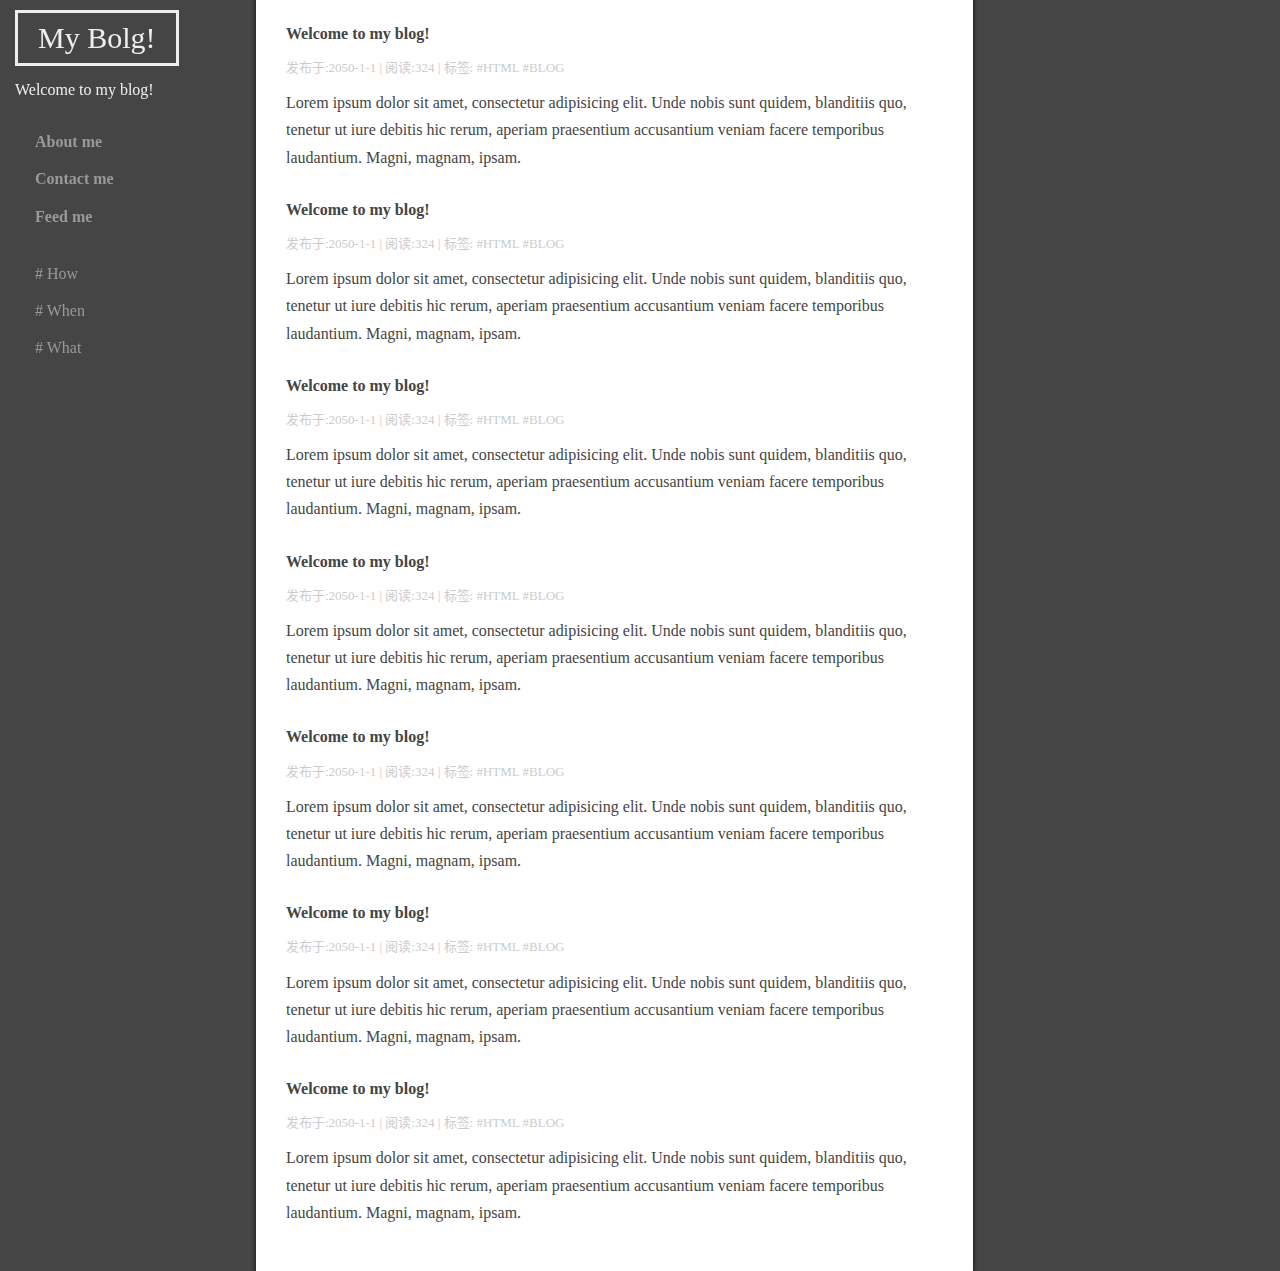
<file: index.html>
<!DOCTYPE html>
<html lang="zh-CN">
<head>
  <meta charset="UTF-8">
  <meta name="viewport" content="width=device-width, initial-scale=1.0">
  <meta http-equiv="X-UA-Compatible" content="ie=edge">
  <link rel="stylesheet" href="./css/normalize.css">
  <link rel="stylesheet" href="./css/main.css">
  <title>My Blog</title>
</head>
  <body>
  <div class="side-bar">
    <div class="header">
      <a href="index.html" class="logo">My Bolg!</a>
      <div class="intro">Welcome to my blog!</div>
    </div>
    <div class="nav">
      <a href="#" class="item">About me</a>
      <a href="#" class="item">Contact me</a>
      <a href="#" class="item">Feed me</a>
    </div>
    <div class="tag-list">
      <a href="#" class="item"># How</a>
      <a href="#" class="item"># When</a>
      <a href="#" class="item"># What</a>
    </div>
  </div>
  <div class="main">
    <div class="article-list">
    <div class="item">
      <a href="article.html" class="title">Welcome to my blog!</a>
      <div class="status">发布于:2050-1-1 | 阅读:324 | 标签: #HTML #BLOG</div>
      <div class="content">
        Lorem ipsum dolor sit amet, consectetur adipisicing elit. Unde nobis sunt quidem, blanditiis quo, tenetur ut iure debitis hic rerum, aperiam praesentium accusantium veniam facere temporibus laudantium. Magni, magnam, ipsam.
        </div>
      </div>
      <div class="item">
        <a href="article.html" class="title">Welcome to my blog!</a>
        <div class="status">发布于:2050-1-1 | 阅读:324 | 标签: #HTML #BLOG</div>
        <div class="content">
          Lorem ipsum dolor sit amet, consectetur adipisicing elit. Unde nobis sunt quidem, blanditiis quo, tenetur ut iure debitis hic rerum, aperiam praesentium accusantium veniam facere temporibus laudantium. Magni, magnam, ipsam.
          </div>
        </div>
        <div class="item">
          <a href="article.html" class="title">Welcome to my blog!</a>
          <div class="status">发布于:2050-1-1 | 阅读:324 | 标签: #HTML #BLOG</div>
          <div class="content">
            Lorem ipsum dolor sit amet, consectetur adipisicing elit. Unde nobis sunt quidem, blanditiis quo, tenetur ut iure debitis hic rerum, aperiam praesentium accusantium veniam facere temporibus laudantium. Magni, magnam, ipsam.
            </div>
          </div>
          <div class="item">
            <a href="article.html" class="title">Welcome to my blog!</a>
            <div class="status">发布于:2050-1-1 | 阅读:324 | 标签: #HTML #BLOG</div>
            <div class="content">
              Lorem ipsum dolor sit amet, consectetur adipisicing elit. Unde nobis sunt quidem, blanditiis quo, tenetur ut iure debitis hic rerum, aperiam praesentium accusantium veniam facere temporibus laudantium. Magni, magnam, ipsam.
              </div>
            </div>
            <div class="item">
              <a href="article.html" class="title">Welcome to my blog!</a>
              <div class="status">发布于:2050-1-1 | 阅读:324 | 标签: #HTML #BLOG</div>
              <div class="content">
                Lorem ipsum dolor sit amet, consectetur adipisicing elit. Unde nobis sunt quidem, blanditiis quo, tenetur ut iure debitis hic rerum, aperiam praesentium accusantium veniam facere temporibus laudantium. Magni, magnam, ipsam.
                </div>
              </div>
              <div class="item">
                <a href="article.html" class="title">Welcome to my blog!</a>
                <div class="status">发布于:2050-1-1 | 阅读:324 | 标签: #HTML #BLOG</div>
                <div class="content">
                  Lorem ipsum dolor sit amet, consectetur adipisicing elit. Unde nobis sunt quidem, blanditiis quo, tenetur ut iure debitis hic rerum, aperiam praesentium accusantium veniam facere temporibus laudantium. Magni, magnam, ipsam.
                  </div>
                </div>
                <div class="item">
                  <a href="article.html" class="title">Welcome to my blog!</a>
                  <div class="status">发布于:2050-1-1 | 阅读:324 | 标签: #HTML #BLOG</div>
                  <div class="content">
                    Lorem ipsum dolor sit amet, consectetur adipisicing elit. Unde nobis sunt quidem, blanditiis quo, tenetur ut iure debitis hic rerum, aperiam praesentium accusantium veniam facere temporibus laudantium. Magni, magnam, ipsam.
                    </div>
                  </div>

    </div>
  </div>
  </body>
</html>
</file>
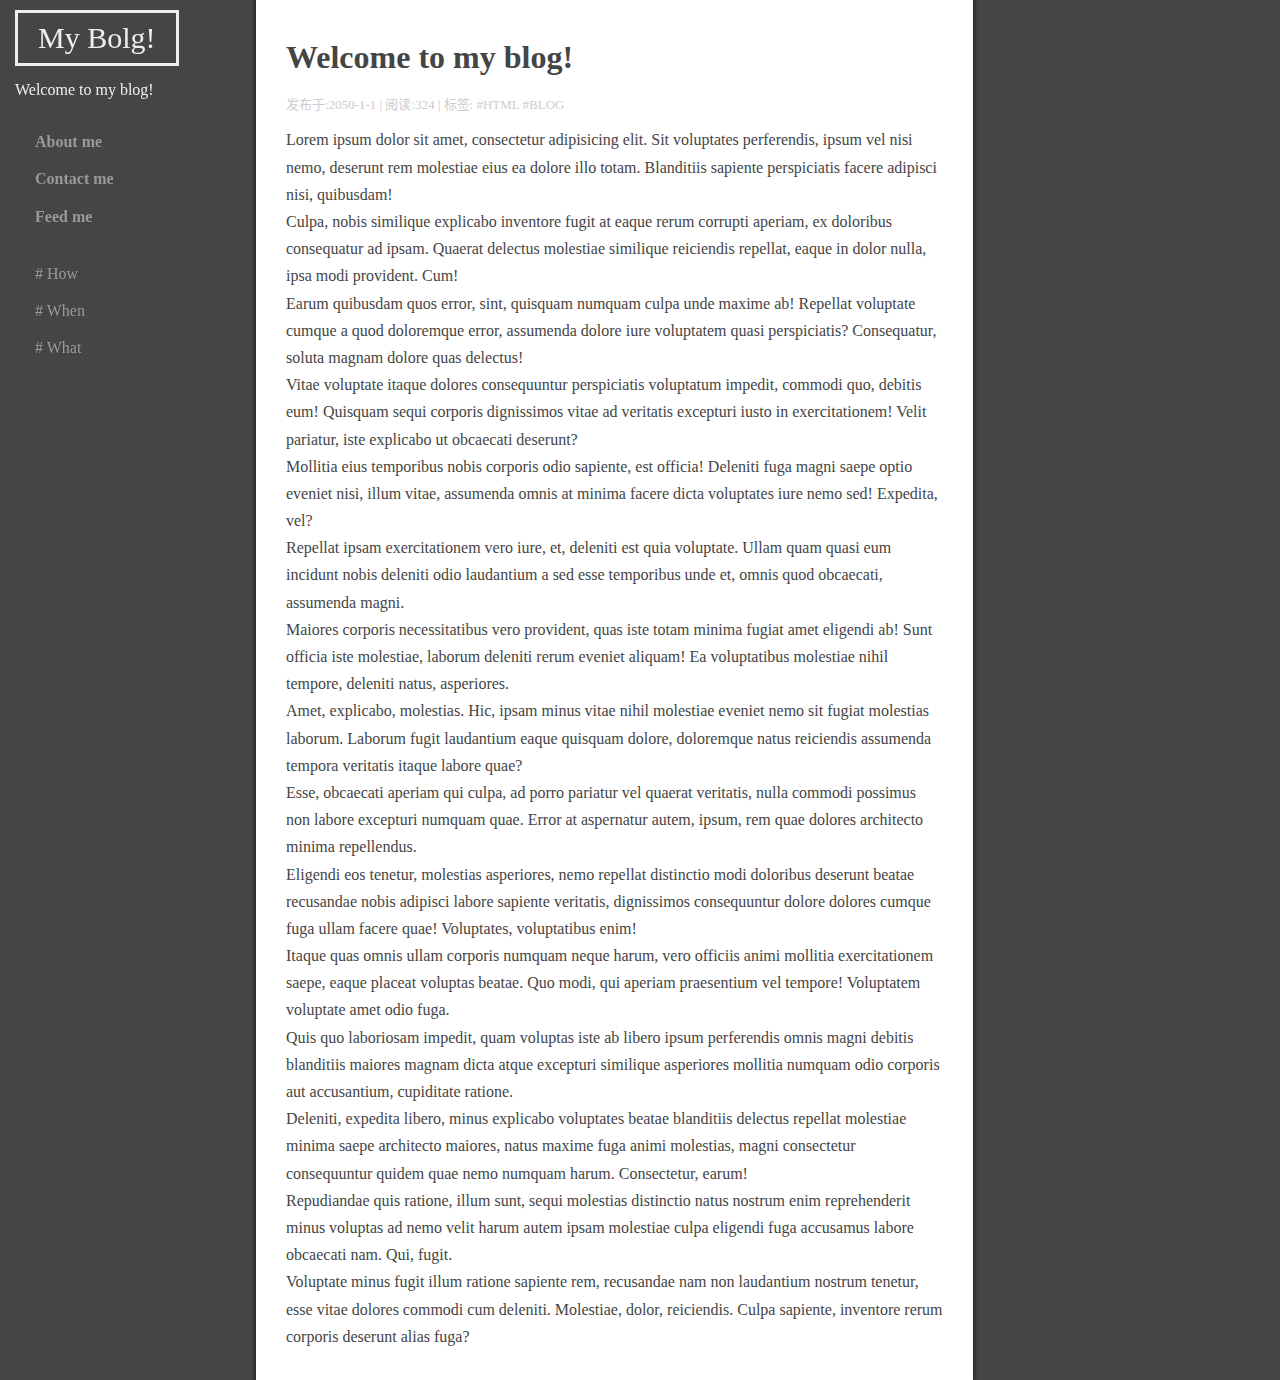
<file: article.html>
<!DOCTYPE html>
<html lang="zh-CN">
<head>
  <meta charset="UTF-8">
  <meta name="viewport" content="width=device-width, initial-scale=1.0">
  <meta http-equiv="X-UA-Compatible" content="ie=edge">
  <link rel="stylesheet" href="./css/normalize.css">
  <link rel="stylesheet" href="./css/main.css">
  <title>My Blog</title>
</head>
  <body>
  <div class="side-bar">
    <div class="header">
      <a href="index.html" class="logo">My Bolg!</a>
      <div class="intro">Welcome to my blog!</div>
    </div>
    <div class="nav">
      <a href="#" class="item">About me</a>
      <a href="#" class="item">Contact me</a>
      <a href="#" class="item">Feed me</a>
    </div>
    <div class="tag-list">
      <a href="#" class="item"># How</a>
      <a href="#" class="item"># When</a>
      <a href="#" class="item"># What</a>
    </div>
  </div>
  <div class="main">
    <div class="article">
      <h1 class="title">Welcome to my blog!</h1>
      <div class="status">发布于:2050-1-1 | 阅读:324 | 标签: #HTML #BLOG</div>
      <div class="content">
        <div>Lorem ipsum dolor sit amet, consectetur adipisicing elit. Sit voluptates perferendis, ipsum vel nisi nemo, deserunt rem molestiae eius ea dolore illo totam. Blanditiis sapiente perspiciatis facere adipisci nisi, quibusdam!</div>
        <div>Culpa, nobis similique explicabo inventore fugit at eaque rerum corrupti aperiam, ex doloribus consequatur ad ipsam. Quaerat delectus molestiae similique reiciendis repellat, eaque in dolor nulla, ipsa modi provident. Cum!</div>
        <div>Earum quibusdam quos error, sint, quisquam numquam culpa unde maxime ab! Repellat voluptate cumque a quod doloremque error, assumenda dolore iure voluptatem quasi perspiciatis? Consequatur, soluta magnam dolore quas delectus!</div>
        <div>Vitae voluptate itaque dolores consequuntur perspiciatis voluptatum impedit, commodi quo, debitis eum! Quisquam sequi corporis dignissimos vitae ad veritatis excepturi iusto in exercitationem! Velit pariatur, iste explicabo ut obcaecati deserunt?</div>
        <div>Mollitia eius temporibus nobis corporis odio sapiente, est officia! Deleniti fuga magni saepe optio eveniet nisi, illum vitae, assumenda omnis at minima facere dicta voluptates iure nemo sed! Expedita, vel?</div>
        <div>Repellat ipsam exercitationem vero iure, et, deleniti est quia voluptate. Ullam quam quasi eum incidunt nobis deleniti odio laudantium a sed esse temporibus unde et, omnis quod obcaecati, assumenda magni.</div>
        <div>Maiores corporis necessitatibus vero provident, quas iste totam minima fugiat amet eligendi ab! Sunt officia iste molestiae, laborum deleniti rerum eveniet aliquam! Ea voluptatibus molestiae nihil tempore, deleniti natus, asperiores.</div>
        <div>Amet, explicabo, molestias. Hic, ipsam minus vitae nihil molestiae eveniet nemo sit fugiat molestias laborum. Laborum fugit laudantium eaque quisquam dolore, doloremque natus reiciendis assumenda tempora veritatis itaque labore quae?</div>
        <div>Esse, obcaecati aperiam qui culpa, ad porro pariatur vel quaerat veritatis, nulla commodi possimus non labore excepturi numquam quae. Error at aspernatur autem, ipsum, rem quae dolores architecto minima repellendus.</div>
        <div>Eligendi eos tenetur, molestias asperiores, nemo repellat distinctio modi doloribus deserunt beatae recusandae nobis adipisci labore sapiente veritatis, dignissimos consequuntur dolore dolores cumque fuga ullam facere quae! Voluptates, voluptatibus enim!</div>
        <div>Itaque quas omnis ullam corporis numquam neque harum, vero officiis animi mollitia exercitationem saepe, eaque placeat voluptas beatae. Quo modi, qui aperiam praesentium vel tempore! Voluptatem voluptate amet odio fuga.</div>
        <div>Quis quo laboriosam impedit, quam voluptas iste ab libero ipsum perferendis omnis magni debitis blanditiis maiores magnam dicta atque excepturi similique asperiores mollitia numquam odio corporis aut accusantium, cupiditate ratione.</div>
        <div>Deleniti, expedita libero, minus explicabo voluptates beatae blanditiis delectus repellat molestiae minima saepe architecto maiores, natus maxime fuga animi molestias, magni consectetur consequuntur quidem quae nemo numquam harum. Consectetur, earum!</div>
        <div>Repudiandae quis ratione, illum sunt, sequi molestias distinctio natus nostrum enim reprehenderit minus voluptas ad nemo velit harum autem ipsam molestiae culpa eligendi fuga accusamus labore obcaecati nam. Qui, fugit.</div>
        <div>Voluptate minus fugit illum ratione sapiente rem, recusandae nam non laudantium nostrum tenetur, esse vitae dolores commodi cum deleniti. Molestiae, dolor, reiciendis. Culpa sapiente, inventore rerum corporis deserunt alias fuga?</div>
      </div>
  </div>
  </body>
</html>
</file>
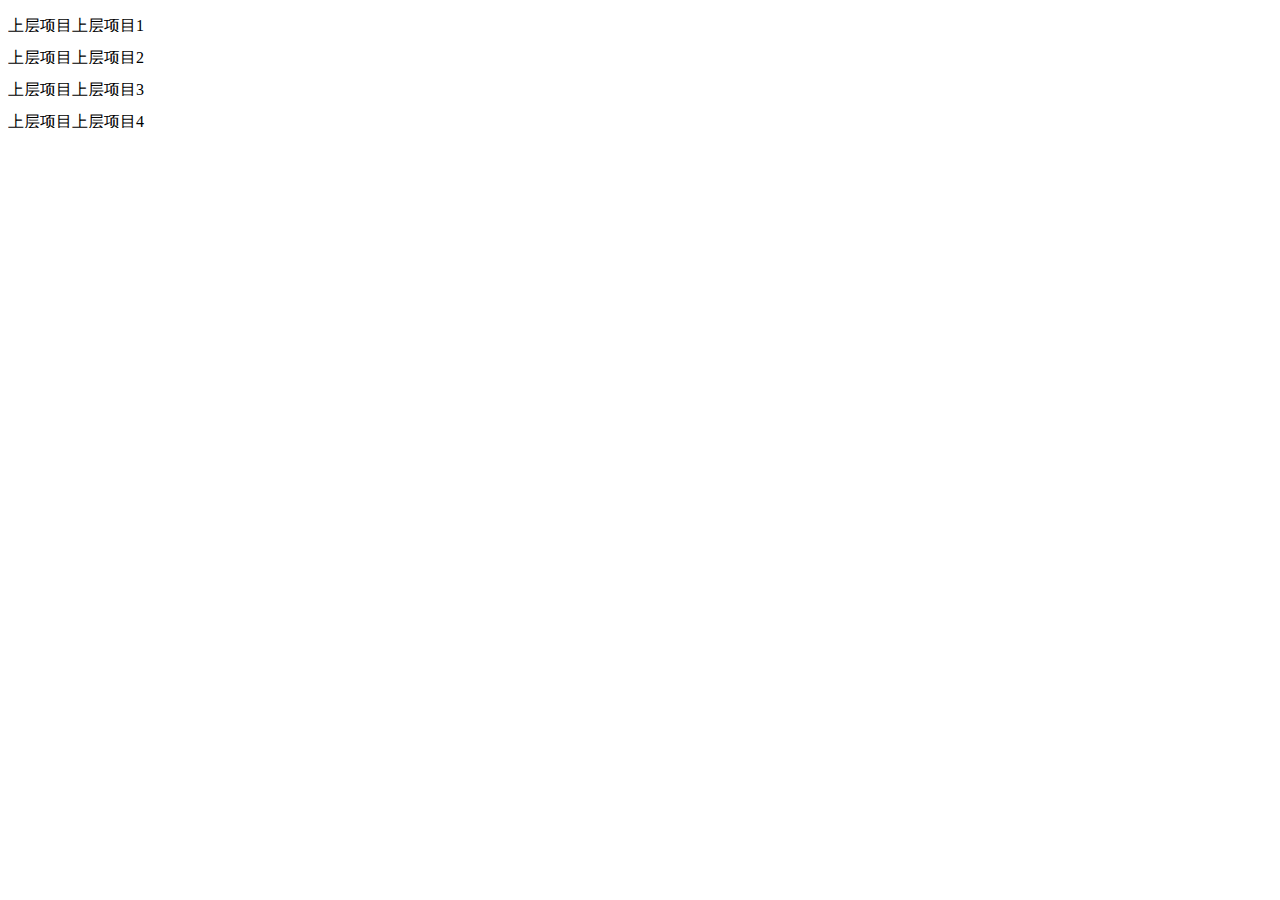
<file: javascript/需求：展开闭合效果.html>
<!DOCTYPE html>
<html lang="en">
<head>
  <meta charset="UTF-8">
  <meta name="viewport" content="width=device-width, initial-scale=1.0">
  <meta http-equiv="X-UA-Compatible" content="ie=edge">
  <title>Document</title>
  <!--需求：展开闭合效果-->
</head>
<body>
  <script type = "text/javascript">
//  var b = true;
    function change()
    {
      var divNode = document.getElementsByTagName("div")[0];
    // if(b){
    // divNode.style.height = "8px";
    // divNode.style.overflow = "hidden";
    // b= false;
    // }
    // else{
    //   divNode.style.height="8px";
    //   divNode.style.overflow = "visible";
    //   b= true;
    // }
    if(divNode.className == "close")
    {
      divNode.className="open";
    }
    else
    {
      divNode.className="close";
    }
  }
  function list1(dtNode)
  {
    //  var dtNode = event.srcElement;
      var dlNode = dtNode.parentNode;
      //alert(dtNode.nodeName);
      //var dtNode = document.getElementsByTagName("dt")[0];
      //var dlNode = document.getElementsByTagName("dl")[0];
    //  alert(dtNode.nodeName+"..."+dlNode.nodeName);
      if(dlNode.className == "open")
      {
        dlNode.className = "close";
      }
      else
      {
        dlNode.className = "open";
      }
  }
  function list(dtNode){
    var dlNode = dtNode.parentNode;
    var dlNodes = document.getElementsByTagName("dl");
    for (var i = 0; i < dlNodes.length; i++) {
      if(dlNodes[i]==dlNode)
      {
        if(dlNode.className == "open")
        {
          dlNode.className = "close";
        }
        else
        {
          dlNode.className = "open";
        }
      }
      else
        dlNodes[i].className = "close";
    }
  }
  </script>
  <style type="text/css">
  .open{
    overflow: visible;
    height: 88px;
  }
  .close{
    overflow: hidden;
  }
  dl{
    overflow: hidden;
    height: 16px;
  }
  </style>
  <!--  <div  onclick="change()">
      范德萨发生地方
    </div>-->
  <dl>
    <dt onclick="list(this)">上层项目上层项目1</dt>
    <dd>发的所发生的</dd>
    <dd>发的所发生的</dd>
    <dd>发的所发生的</dd>
    <dd>发的所发生的</dd>
  </dl>
  <dl>
    <dt onclick="list(this)">上层项目上层项目2</dt>
    <dd>发的所发生的</dd>
    <dd>发的所发生的</dd>
    <dd>发的所发生的</dd>
    <dd>发的所发生的</dd>
  </dl>
  <dl>
    <dt onclick="list(this)">上层项目上层项目3</dt>
    <dd>发的所发生的</dd>
    <dd>发的所发生的</dd>
    <dd>发的所发生的</dd>
    <dd>发的所发生的</dd>
  </dl>
  <dl>
    <dt onclick="list(this)">上层项目上层项目4</dt>
    <dd>发的所发生的</dd>
    <dd>发的所发生的</dd>
    <dd>发的所发生的</dd>
    <dd>发的所发生的</dd>
  </dl>
</body>
</html>
</file>
<file: css/main.css>
body{
  background: #454545;
  line-height: 1.7;
  font-family: "微软雅黑";
}
a{
  text-decoration: none;
}
a,body{
  color: #eee;
}
.side-bar {
  float:left;
  width: 20%;
  position: fixed;
}
.side-bar > *{
  padding: 10px 15px;
}

.side-bar .nav a,
.side-bar .tag-list a{
  display: block;
  padding: 5px 20px;
  color: #999;
  -webkit-transition: 200ms;
  -o-transition: 200ms;
  transition: 200ms;
}

.side-bar .nav a:hover,
.side-bar .tag-list a:hover{
  color: #eee;
}
.side-bar .nav a{
  font-weight: 700;
}

.main{
  float: right;
  width: 80%;
  color: #454545;
}

.header .logo{
  line-height: 1;
  border: 3px solid #eee;
  padding: 10px 20px;
  font-size: 30px;
  display: inline-block;
  margin-bottom: 10px;
}

.article-list, .article {
  background: #fff;
  margin-right: 30%;
  padding: 20px 30px;
  -webkit-box-shadow: 0 0 3px 2px rgba(0,0,0,0.4);
  box-shadow: 0 0 3px 2px rgba(0,0,0,0.4);
}
.article-list .item{
  margin-bottom: 25px;
}
.article-list .item .title, .article .title{
  color: #454545;
  font: 22px;
  font-weight: 700;
}
.article-list .item .status, .article .status{
  font-size: 13px;
  color: #ccc;
}
.article-list .item >*, .article >*{
  margin: 10px 0;
}
</file>
